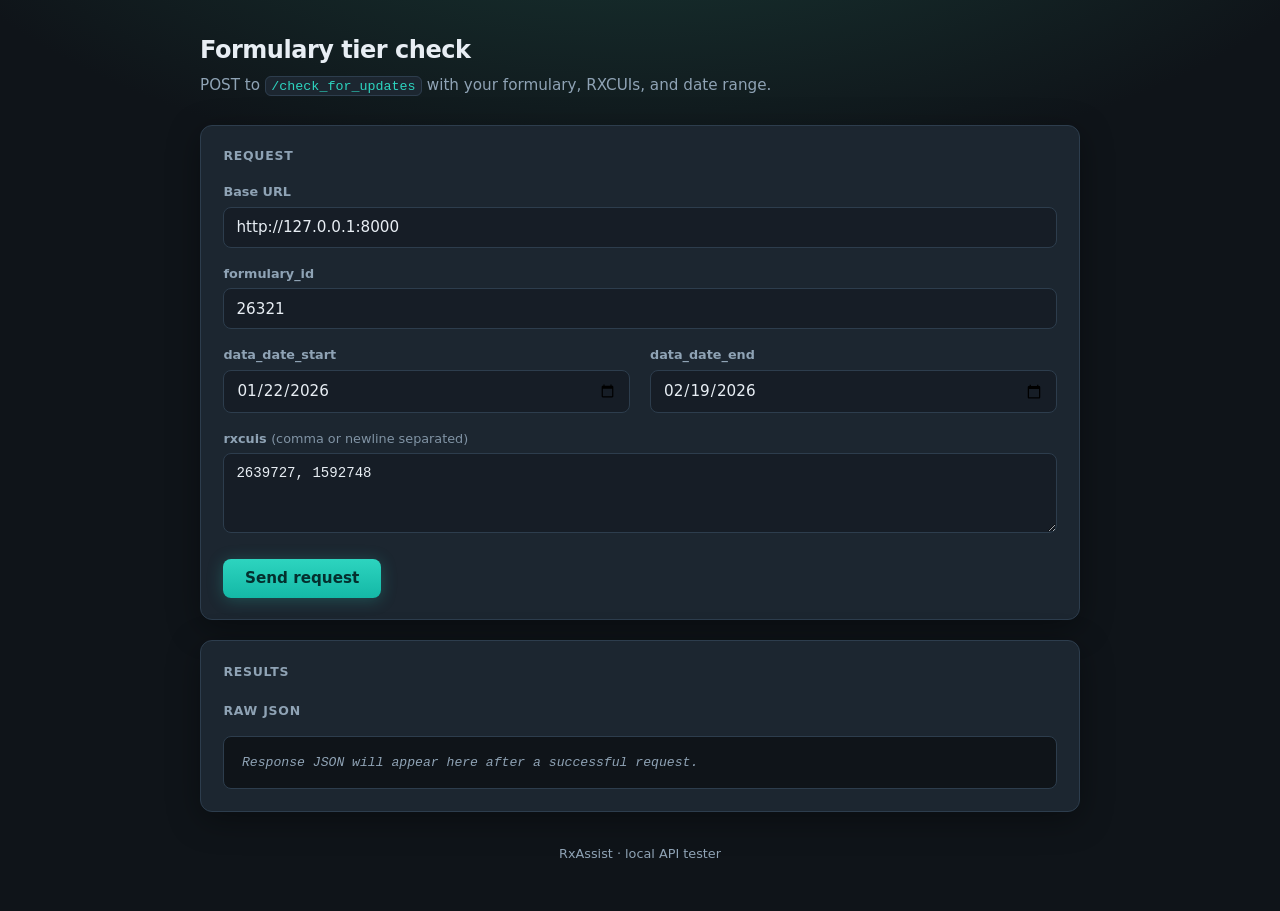
<file: display.html>
<!DOCTYPE html>
<html lang="en">
<head>
  <meta charset="UTF-8" />
  <meta name="viewport" content="width=device-width, initial-scale=1" />
  <title>RxAssist — Check for updates</title>
  <style>
    :root {
      --bg: #0f1419;
      --bg-elevated: #161d26;
      --surface: #1c2630;
      --border: #2d3d4d;
      --text: #e8eef4;
      --muted: #8fa3b5;
      --accent: #2dd4bf;
      --accent-dim: #14b8a6;
      --danger: #f87171;
      --radius: 12px;
      --font: "Segoe UI", system-ui, -apple-system, sans-serif;
      --mono: ui-monospace, "Cascadia Code", "Consolas", monospace;
      --shadow: 0 8px 32px rgba(0, 0, 0, 0.35);
    }

    * {
      box-sizing: border-box;
    }

    body {
      margin: 0;
      min-height: 100vh;
      font-family: var(--font);
      color: var(--text);
      background: radial-gradient(ellipse 120% 80% at 50% -20%, #1a3d38 0%, var(--bg) 50%);
      line-height: 1.5;
    }

    .page {
      max-width: 920px;
      margin: 0 auto;
      padding: 2rem 1.25rem 3rem;
    }

    header {
      margin-bottom: 1.75rem;
    }

    header h1 {
      font-size: 1.5rem;
      font-weight: 600;
      letter-spacing: -0.02em;
      margin: 0 0 0.35rem;
    }

    header p {
      margin: 0;
      color: var(--muted);
      font-size: 0.95rem;
    }

    header code {
      font-family: var(--mono);
      font-size: 0.88em;
      color: var(--accent);
      background: var(--surface);
      padding: 0.12em 0.4em;
      border-radius: 6px;
      border: 1px solid var(--border);
    }

    .card {
      background: var(--surface);
      border: 1px solid var(--border);
      border-radius: var(--radius);
      padding: 1.35rem 1.4rem;
      margin-bottom: 1.25rem;
      box-shadow: var(--shadow);
    }

    .card h2 {
      font-size: 0.78rem;
      font-weight: 600;
      text-transform: uppercase;
      letter-spacing: 0.06em;
      color: var(--muted);
      margin: 0 0 1rem;
    }

    .field-grid {
      display: grid;
      gap: 1rem 1.25rem;
    }

    @media (min-width: 560px) {
      .field-grid.cols-2 {
        grid-template-columns: 1fr 1fr;
      }
    }

    label {
      display: block;
      font-size: 0.8rem;
      font-weight: 600;
      color: var(--muted);
      margin-bottom: 0.35rem;
    }

    .label-hint {
      font-weight: 400;
      opacity: 0.88;
    }

    input[type="text"],
    input[type="url"],
    input[type="date"],
    textarea {
      width: 100%;
      padding: 0.65rem 0.75rem;
      border-radius: 8px;
      border: 1px solid var(--border);
      background: var(--bg-elevated);
      color: var(--text);
      font-family: var(--font);
      font-size: 0.95rem;
      transition: border-color 0.15s, box-shadow 0.15s;
    }

    textarea {
      min-height: 5rem;
      resize: vertical;
      font-family: var(--mono);
      font-size: 0.88rem;
    }

    input:focus,
    textarea:focus {
      outline: none;
      border-color: var(--accent-dim);
      box-shadow: 0 0 0 3px rgba(45, 212, 191, 0.2);
    }

    .actions {
      margin-top: 1.15rem;
      display: flex;
      flex-wrap: wrap;
      gap: 0.75rem;
      align-items: center;
    }

    button#go {
      font-family: var(--font);
      font-weight: 600;
      font-size: 0.95rem;
      padding: 0.65rem 1.35rem;
      border: none;
      border-radius: 8px;
      cursor: pointer;
      color: #042f2e;
      background: linear-gradient(180deg, var(--accent) 0%, var(--accent-dim) 100%);
      box-shadow: 0 2px 16px rgba(45, 212, 191, 0.25);
      transition: filter 0.15s, transform 0.1s;
    }

    button#go:hover {
      filter: brightness(1.08);
    }

    button#go:active {
      transform: translateY(1px);
    }

    #error {
      margin: 0.75rem 0 0;
      padding: 0.65rem 0.85rem;
      border-radius: 8px;
      background: rgba(248, 113, 113, 0.12);
      border: 1px solid rgba(248, 113, 113, 0.35);
      color: var(--danger);
      font-size: 0.9rem;
      white-space: pre-wrap;
      display: none;
    }

    #error:not(:empty) {
      display: block;
    }

    #tableWrap {
      margin-top: 0.5rem;
    }

    #tableWrap:empty {
      display: none;
    }

    .results-table {
      width: 100%;
      border-collapse: collapse;
      font-size: 0.9rem;
      border-radius: 8px;
      overflow: hidden;
      border: 1px solid var(--border);
    }

    .results-table th,
    .results-table td {
      padding: 0.65rem 0.85rem;
      text-align: left;
      border-bottom: 1px solid var(--border);
    }

    .results-table th {
      background: var(--bg-elevated);
      color: var(--muted);
      font-weight: 600;
      font-size: 0.72rem;
      text-transform: uppercase;
      letter-spacing: 0.05em;
    }

    .results-table tbody tr:last-child td {
      border-bottom: none;
    }

    .results-table tbody tr:nth-child(even) {
      background: rgba(0, 0, 0, 0.15);
    }

    .results-table tbody tr:hover {
      background: rgba(45, 212, 191, 0.06);
    }

    .results-table td {
      font-variant-numeric: tabular-nums;
    }

    .results-table td.mono {
      font-family: var(--mono);
      font-size: 0.82rem;
    }

    .badge {
      display: inline-block;
      padding: 0.2rem 0.55rem;
      border-radius: 999px;
      font-size: 0.75rem;
      font-weight: 600;
    }

    .badge-yes {
      background: rgba(248, 113, 113, 0.2);
      color: #fca5a5;
    }

    .badge-no {
      background: rgba(45, 212, 191, 0.15);
      color: var(--accent);
    }

    .json-panel {
      margin: 0;
      padding: 1rem 1.1rem;
      background: var(--bg);
      border: 1px solid var(--border);
      border-radius: 8px;
      font-family: var(--mono);
      font-size: 0.82rem;
      line-height: 1.45;
      overflow: auto;
      max-height: min(50vh, 420px);
      color: #cbd5e1;
      white-space: pre-wrap;
      word-break: break-word;
    }

    .json-panel:empty::before {
      content: "Response JSON will appear here after a successful request.";
      color: var(--muted);
      font-style: italic;
    }

    footer.page-foot {
      margin-top: 2rem;
      font-size: 0.8rem;
      color: var(--muted);
      text-align: center;
    }
  </style>
</head>
<body>
  <div class="page">
    <header>
      <h1>Formulary tier check</h1>
      <p>POST to <code>/check_for_updates</code> with your formulary, RXCUIs, and date range.</p>
    </header>

    <section class="card" aria-labelledby="form-heading">
      <h2 id="form-heading">Request</h2>
      <div class="field-grid">
        <div>
          <label for="baseUrl">Base URL</label>
          <input id="baseUrl" type="url" value="http://127.0.0.1:8000" autocomplete="off" />
        </div>
        <div>
          <label for="formularyId">formulary_id</label>
          <input id="formularyId" type="text" value="26321" autocomplete="off" />
        </div>
        <div class="field-grid cols-2">
          <div>
            <label for="start">data_date_start</label>
            <input id="start" type="date" value="2026-01-22" />
          </div>
          <div>
            <label for="end">data_date_end</label>
            <input id="end" type="date" value="2026-02-19" />
          </div>
        </div>
        <div>
          <label for="rxcuis">rxcuis <span class="label-hint">(comma or newline separated)</span></label>
          <textarea id="rxcuis" spellcheck="false">2639727, 1592748</textarea>
        </div>
      </div>
      <div class="actions">
        <button type="button" id="go">Send request</button>
      </div>
      <p id="error" role="alert"></p>
    </section>

    <section class="card" aria-labelledby="results-heading">
      <h2 id="results-heading">Results</h2>
      <div id="tableWrap"></div>
      <h2 style="margin-top: 1.25rem;">Raw JSON</h2>
      <pre id="raw" class="json-panel"></pre>
    </section>

    <footer class="page-foot">RxAssist · local API tester</footer>
  </div>

  <script>
    function parseRxcuis(text) {
      return text
        .split(/[\s,]+/)
        .map((s) => s.trim())
        .filter(Boolean);
    }

    function esc(s) {
      return String(s)
        .replace(/&/g, "&amp;")
        .replace(/</g, "&lt;")
        .replace(/>/g, "&gt;")
        .replace(/"/g, "&quot;");
    }

    function cellHtml(key, value) {
      if (key === "has_tier_changed" && (value === true || value === false)) {
        const cls = value ? "badge-yes" : "badge-no";
        const label = value ? "Yes" : "No";
        return `<td><span class="badge ${cls}">${label}</span></td>`;
      }
      if (key === "ndc") {
        return `<td class="mono">${esc(value == null ? "" : value)}</td>`;
      }
      return `<td>${esc(value == null ? "" : value)}</td>`;
    }

    function renderTable(rows) {
      if (!Array.isArray(rows) || !rows.length || typeof rows[0] !== "object") return "";
      const keys = Object.keys(rows[0]);
      const th = keys.map((k) => `<th>${esc(k)}</th>`).join("");
      const tr = rows
        .map(
          (r) =>
            "<tr>" + keys.map((k) => cellHtml(k, r[k])).join("") + "</tr>"
        )
        .join("");
      return `<table class="results-table"><thead><tr>${th}</tr></thead><tbody>${tr}</tbody></table>`;
    }

    document.getElementById("go").addEventListener("click", async () => {
      const err = document.getElementById("error");
      const raw = document.getElementById("raw");
      const tableWrap = document.getElementById("tableWrap");
      err.textContent = "";
      raw.textContent = "";
      tableWrap.innerHTML = "";

      const base = document.getElementById("baseUrl").value.replace(/\/+$/, "");
      const body = {
        formulary_id: document.getElementById("formularyId").value.trim(),
        rxcuis: parseRxcuis(document.getElementById("rxcuis").value),
        data_date_start: document.getElementById("start").value,
        data_date_end: document.getElementById("end").value,
      };

      try {
        const res = await fetch(`${base}/check_for_updates`, {
          method: "POST",
          headers: { "Content-Type": "application/json" },
          body: JSON.stringify(body),
        });
        const text = await res.text();
        let data;
        try {
          data = JSON.parse(text);
        } catch {
          throw new Error(res.ok ? "Response was not valid JSON." : `${res.status} ${res.statusText}\n${text.slice(0, 800)}`);
        }
        if (!res.ok) {
          throw new Error(`${res.status}: ${typeof data === "object" ? JSON.stringify(data) : text}`);
        }

        raw.textContent = JSON.stringify(data, null, 2);
        if (Array.isArray(data) && data.length && typeof data[0] === "object" && "rxcui" in data[0]) {
          tableWrap.innerHTML = renderTable(data);
        }
      } catch (e) {
        err.textContent = e.message || String(e);
      }
    });
  </script>
</body>
</html>
</file>
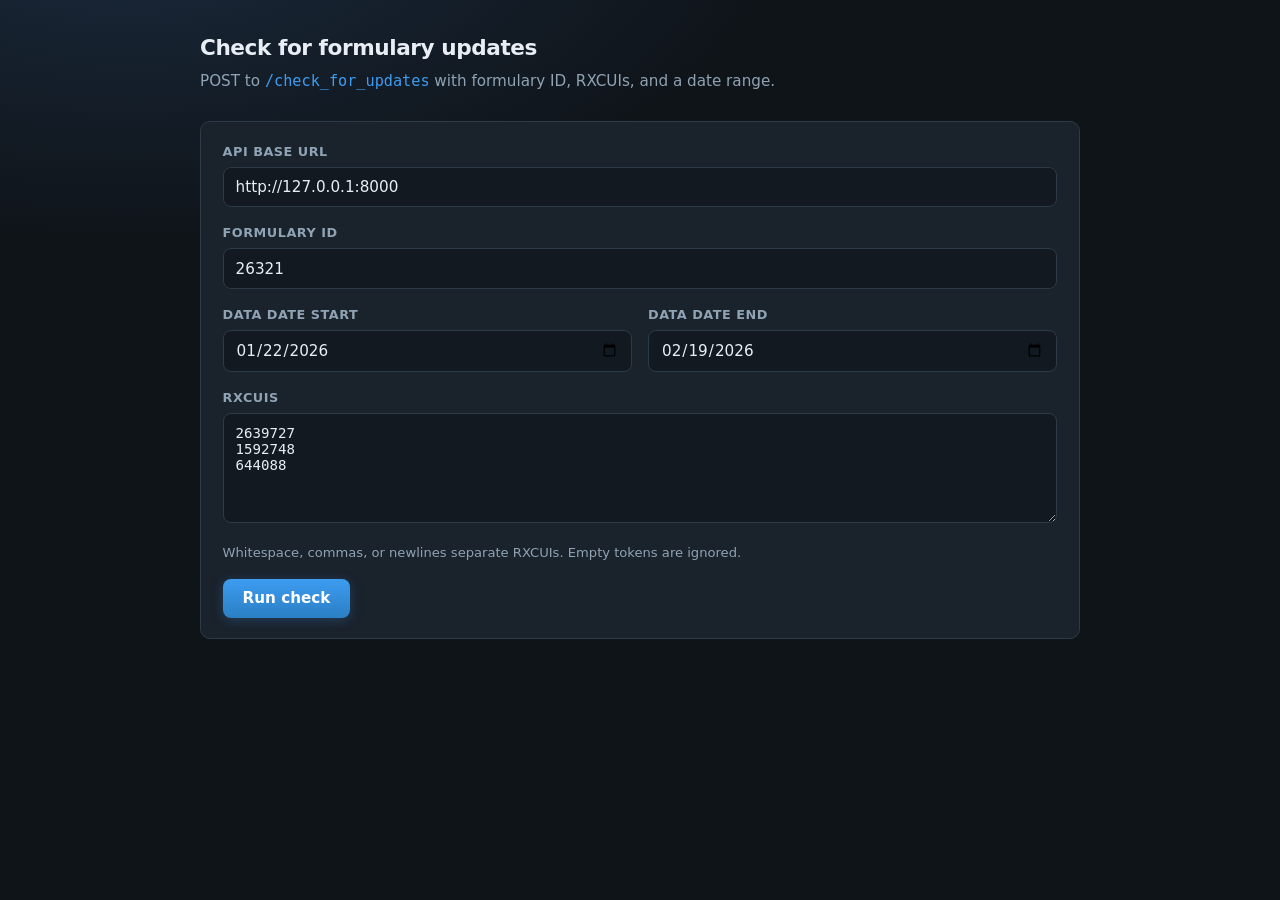
<file: ui/check_for_updates.html>
<!DOCTYPE html>
<html lang="en">
<head>
  <meta charset="UTF-8" />
  <meta name="viewport" content="width=device-width, initial-scale=1" />
  <title>RxAssist — Check for updates</title>
  <style>
    :root {
      --bg: #0f1419;
      --panel: #1a222c;
      --border: #2d3a47;
      --text: #e8eef4;
      --muted: #8fa3b5;
      --accent: #3d9cf0;
      --accent-dim: #2b7fc4;
      --danger: #f06b6b;
      --ok: #5bd39a;
      --warn: #e9c46a;
      --radius: 10px;
      --font: "Segoe UI", system-ui, -apple-system, sans-serif;
      --mono: ui-monospace, "Cascadia Code", "Consolas", monospace;
    }
    * { box-sizing: border-box; }
    body {
      margin: 0;
      min-height: 100vh;
      font-family: var(--font);
      background: radial-gradient(1200px 600px at 10% -10%, #1a2a3d 0%, var(--bg) 55%);
      color: var(--text);
      line-height: 1.5;
    }
    .wrap {
      max-width: 920px;
      margin: 0 auto;
      padding: 2rem 1.25rem 3rem;
    }
    header {
      margin-bottom: 1.75rem;
    }
    header h1 {
      font-size: 1.35rem;
      font-weight: 600;
      margin: 0 0 0.35rem;
      letter-spacing: -0.02em;
    }
    header p {
      margin: 0;
      color: var(--muted);
      font-size: 0.95rem;
    }
    .grid {
      display: grid;
      gap: 1rem;
    }
    @media (min-width: 640px) {
      .grid-2 { grid-template-columns: 1fr 1fr; }
    }
    .card {
      background: var(--panel);
      border: 1px solid var(--border);
      border-radius: var(--radius);
      padding: 1.25rem 1.35rem;
    }
    label {
      display: block;
      font-size: 0.8rem;
      font-weight: 600;
      color: var(--muted);
      margin-bottom: 0.35rem;
      text-transform: uppercase;
      letter-spacing: 0.04em;
    }
    input[type="text"],
    input[type="url"],
    input[type="date"],
    textarea {
      width: 100%;
      padding: 0.65rem 0.75rem;
      border-radius: 8px;
      border: 1px solid var(--border);
      background: #121920;
      color: var(--text);
      font-family: var(--font);
      font-size: 0.95rem;
    }
    textarea {
      min-height: 110px;
      resize: vertical;
      font-family: var(--mono);
      font-size: 0.88rem;
    }
    input:focus, textarea:focus {
      outline: 2px solid rgba(61, 156, 240, 0.35);
      border-color: var(--accent);
    }
    .row-actions {
      display: flex;
      flex-wrap: wrap;
      gap: 0.75rem;
      align-items: center;
      margin-top: 1rem;
    }
    button.primary {
      font-family: var(--font);
      font-weight: 600;
      font-size: 0.95rem;
      padding: 0.65rem 1.25rem;
      border: none;
      border-radius: 8px;
      background: linear-gradient(180deg, var(--accent) 0%, var(--accent-dim) 100%);
      color: #fff;
      cursor: pointer;
      box-shadow: 0 2px 12px rgba(61, 156, 240, 0.25);
    }
    button.primary:hover:not(:disabled) {
      filter: brightness(1.06);
    }
    button.primary:disabled {
      opacity: 0.55;
      cursor: not-allowed;
    }
    .hint {
      font-size: 0.82rem;
      color: var(--muted);
    }
    .status {
      font-size: 0.85rem;
      min-height: 1.4em;
    }
    .status.error { color: var(--danger); }
    .status.ok { color: var(--ok); }
    .status.warn { color: var(--warn); }
    h2 {
      font-size: 1rem;
      font-weight: 600;
      margin: 0 0 0.75rem;
    }
    .result-meta {
      font-size: 0.85rem;
      color: var(--muted);
      margin-bottom: 1rem;
    }
    .change-block {
      margin-bottom: 1.25rem;
      padding-bottom: 1.25rem;
      border-bottom: 1px solid var(--border);
    }
    .change-block:last-child {
      border-bottom: none;
      margin-bottom: 0;
      padding-bottom: 0;
    }
    .change-title {
      font-family: var(--mono);
      font-size: 0.88rem;
      color: var(--accent);
      margin-bottom: 0.5rem;
    }
    table {
      width: 100%;
      border-collapse: collapse;
      font-size: 0.86rem;
    }
    th, td {
      text-align: left;
      padding: 0.5rem 0.6rem;
      border-bottom: 1px solid var(--border);
    }
    th {
      color: var(--muted);
      font-weight: 600;
      font-size: 0.75rem;
      text-transform: uppercase;
      letter-spacing: 0.03em;
    }
    tr:last-child td { border-bottom: none; }
    .badge {
      display: inline-block;
      padding: 0.15rem 0.45rem;
      border-radius: 6px;
      font-size: 0.75rem;
      font-weight: 600;
    }
    .badge.yes { background: rgba(240, 107, 107, 0.2); color: var(--danger); }
    .badge.no { background: rgba(91, 211, 154, 0.15); color: var(--ok); }
    pre.raw {
      margin: 0;
      padding: 1rem;
      background: #121920;
      border-radius: 8px;
      border: 1px solid var(--border);
      overflow: auto;
      font-family: var(--mono);
      font-size: 0.78rem;
      line-height: 1.45;
      max-height: 420px;
    }
    .tabs {
      display: flex;
      gap: 0.5rem;
      margin-bottom: 0.75rem;
    }
    .tabs button {
      font-family: var(--font);
      font-size: 0.82rem;
      padding: 0.4rem 0.75rem;
      border-radius: 6px;
      border: 1px solid var(--border);
      background: #121920;
      color: var(--muted);
      cursor: pointer;
    }
    .tabs button.active {
      color: var(--text);
      border-color: var(--accent);
      background: rgba(61, 156, 240, 0.12);
    }
    .panel-hidden { display: none; }
  </style>
</head>
<body>
  <div class="wrap">
    <header>
      <h1>Check for formulary updates</h1>
      <p>POST to <code style="color: var(--accent);">/check_for_updates</code> with formulary ID, RXCUIs, and a date range.</p>
    </header>

    <form id="form" class="card">
      <div class="grid" style="margin-bottom: 1rem;">
        <div>
          <label for="baseUrl">API base URL</label>
          <input type="url" id="baseUrl" value="http://127.0.0.1:8000" autocomplete="off" />
        </div>
        <div>
          <label for="formularyId">Formulary ID</label>
          <input type="text" id="formularyId" value="26321" inputmode="numeric" />
        </div>
      </div>
      <div class="grid grid-2" style="margin-bottom: 1rem;">
        <div>
          <label for="start">Data date start</label>
          <input type="date" id="start" value="2026-01-22" />
        </div>
        <div>
          <label for="end">Data date end</label>
          <input type="date" id="end" value="2026-02-19" />
        </div>
      </div>
      <div>
        <label for="rxcuis">RXCUIs</label>
        <textarea id="rxcuis" placeholder="One per line, or comma-separated">2639727
1592748
644088</textarea>
        <p class="hint">Whitespace, commas, or newlines separate RXCUIs. Empty tokens are ignored.</p>
      </div>
      <div class="row-actions">
        <button type="submit" class="primary" id="submitBtn">Run check</button>
        <span class="status" id="status"></span>
      </div>
    </form>

    <section class="card" style="margin-top: 1.25rem;" id="resultSection" hidden>
      <h2>Response</h2>
      <p class="result-meta" id="resultMeta"></p>
      <div class="tabs">
        <button type="button" class="active" data-tab="summary">Summary</button>
        <button type="button" data-tab="raw">Raw JSON</button>
      </div>
      <div id="tabSummary"></div>
      <pre class="raw panel-hidden" id="tabRaw"></pre>
    </section>
  </div>

  <script>
    const $ = (id) => document.getElementById(id);

    function parseRxcuis(text) {
      return text
        .split(/[\s,]+/)
        .map((s) => s.trim())
        .filter(Boolean);
    }

    function esc(s) {
      return String(s)
        .replace(/&/g, "&amp;")
        .replace(/</g, "&lt;")
        .replace(/>/g, "&gt;")
        .replace(/"/g, "&quot;");
    }

    function renderChangeItem(item, index, rxcuiHint) {
      const title = rxcuiHint != null
        ? `Results for RXCUI ${esc(rxcuiHint)} (index ${index})`
        : `Result block ${index + 1}`;

      if (typeof item === "string") {
        return `<div class="change-block"><div class="change-title">${esc(title)}</div><p style="margin:0;color:var(--muted)">${esc(item)}</p></div>`;
      }
      if (item && typeof item === "object" && !Array.isArray(item) && item.error) {
        return `<div class="change-block"><div class="change-title">${esc(title)}</div><p style="margin:0;color:var(--danger)">${esc(item.error)}</p></div>`;
      }
      if (Array.isArray(item) && item.length && typeof item[0] === "object" && "rxcui" in item[0]) {
        const rows = item.map((row) => {
          const changed = row.has_tier_changed;
          const badge = changed
            ? '<span class="badge yes">Changed</span>'
            : '<span class="badge no">Same</span>';
          return `<tr>
            <td>${esc(row.rxcui)}</td>
            <td style="font-family:var(--mono);font-size:0.82rem">${esc(row.ndc)}</td>
            <td>${badge}</td>
            <td>${esc(row.tier_before)}</td>
            <td>${esc(row.tier_after)}</td>
          </tr>`;
        }).join("");
        return `<div class="change-block">
          <div class="change-title">${esc(title)}</div>
          <table><thead><tr>
            <th>RXCUI</th><th>NDC</th><th>Tier change</th><th>Tier before</th><th>Tier after</th>
          </tr></thead><tbody>${rows}</tbody></table>
        </div>`;
      }
      return `<div class="change-block"><div class="change-title">${esc(title)}</div><pre class="raw" style="max-height:220px">${esc(JSON.stringify(item, null, 2))}</pre></div>`;
    }

    $("form").addEventListener("submit", async (e) => {
      e.preventDefault();
      const base = $("baseUrl").value.replace(/\/+$/, "");
      const formulary_id = $("formularyId").value.trim();
      const data_date_start = $("start").value;
      const data_date_end = $("end").value;
      const rxcuis = parseRxcuis($("rxcuis").value);

      const statusEl = $("status");
      const btn = $("submitBtn");
      const section = $("resultSection");

      statusEl.className = "status";
      statusEl.textContent = "";
      section.hidden = true;

      if (!formulary_id) {
        statusEl.classList.add("error");
        statusEl.textContent = "Formulary ID is required.";
        return;
      }
      if (!data_date_start || !data_date_end) {
        statusEl.classList.add("error");
        statusEl.textContent = "Both dates are required.";
        return;
      }
      if (!rxcuis.length) {
        statusEl.classList.add("error");
        statusEl.textContent = "Enter at least one RXCUI.";
        return;
      }

      const body = { formulary_id, rxcuis, data_date_start, data_date_end };
      btn.disabled = true;
      statusEl.classList.add("warn");
      statusEl.textContent = "Requesting…";

      try {
        const res = await fetch(`${base}/check_for_updates`, {
          method: "POST",
          headers: { "Content-Type": "application/json" },
          body: JSON.stringify(body),
        });
        const text = await res.text();
        let data;
        try {
          data = JSON.parse(text);
        } catch {
          throw new Error(res.ok ? "Response was not JSON." : `${res.status} ${res.statusText}\n${text.slice(0, 500)}`);
        }
        if (!res.ok) {
          const detail = data.detail != null ? JSON.stringify(data.detail) : JSON.stringify(data);
          throw new Error(`${res.status}: ${detail}`);
        }

        statusEl.classList.remove("warn");
        statusEl.classList.add("ok");
        statusEl.textContent = "Success.";

        $("resultMeta").textContent =
          `Range: ${data.start_date ?? data_date_start} → ${data.end_date ?? data_date_end} · Status: ${data.status ?? "—"}`;

        const changes = Array.isArray(data.changes) ? data.changes : [];
        const rxcuisSent = rxcuis;
        const summaryHtml = changes.length
          ? changes.map((item, i) => renderChangeItem(item, i, rxcuisSent[i])).join("")
          : "<p style=\"margin:0;color:var(--muted)\">No <code>changes</code> array in response.</p>";

        $("tabSummary").innerHTML = summaryHtml;
        $("tabRaw").textContent = JSON.stringify(data, null, 2);
        section.hidden = false;
        switchTab("summary");
      } catch (err) {
        statusEl.classList.remove("warn");
        statusEl.classList.add("error");
        statusEl.textContent = err.message || String(err);
        $("resultMeta").textContent = "";
        $("tabSummary").innerHTML = `<p style="margin:0;color:var(--danger)">${esc(statusEl.textContent)}</p>`;
        $("tabRaw").textContent = "";
        section.hidden = false;
        switchTab("summary");
      } finally {
        btn.disabled = false;
      }
    });

    function switchTab(name) {
      document.querySelectorAll(".tabs button").forEach((b) => {
        b.classList.toggle("active", b.dataset.tab === name);
      });
      $("tabSummary").classList.toggle("panel-hidden", name !== "summary");
      $("tabRaw").classList.toggle("panel-hidden", name !== "raw");
    }

    document.querySelector(".tabs").addEventListener("click", (e) => {
      const btn = e.target.closest("button[data-tab]");
      if (!btn) return;
      switchTab(btn.dataset.tab);
    });
  </script>
</body>
</html>
</file>
